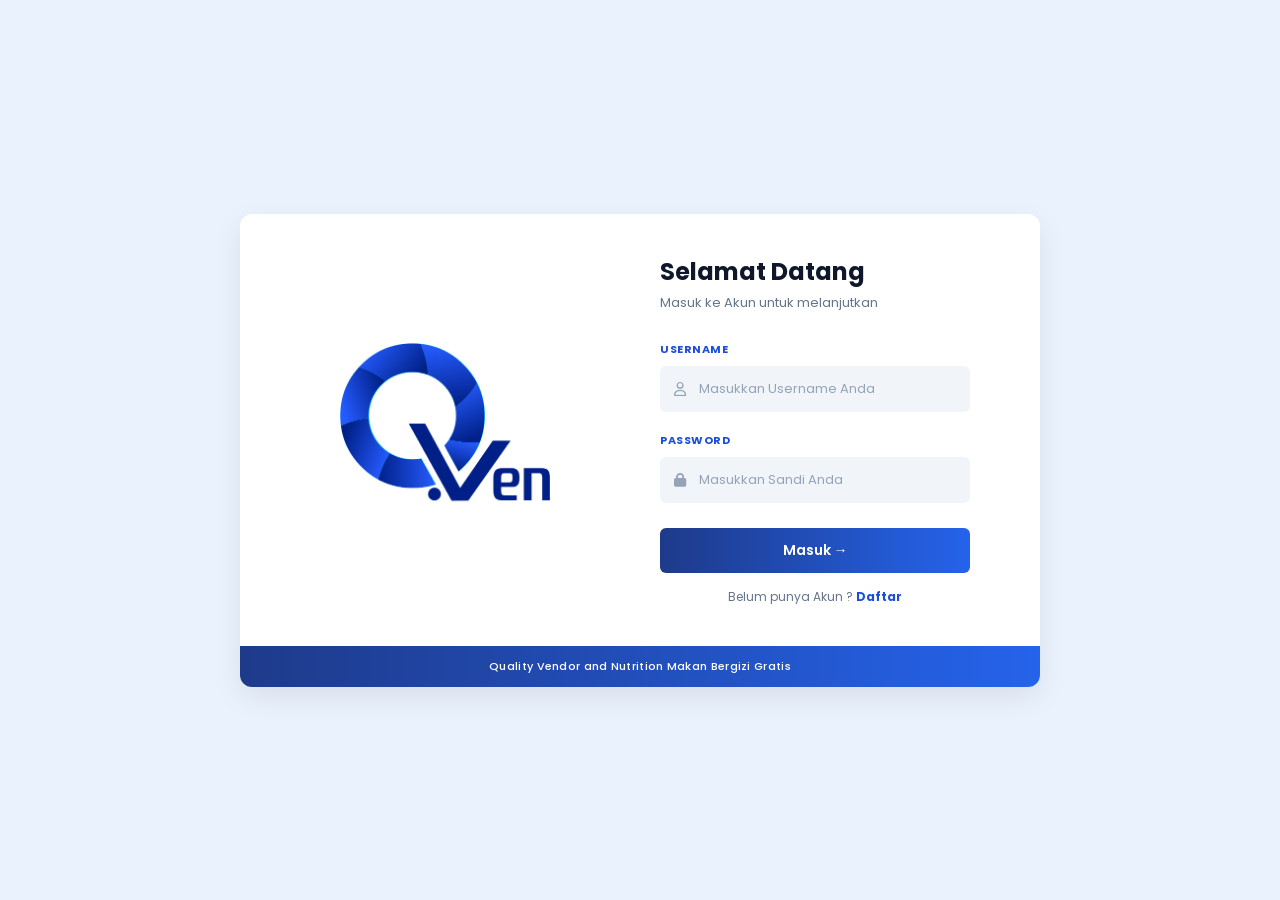
<file: QVen_Login_Template/index.html>
<!DOCTYPE html>
<html lang="id">
<head>
    <meta charset="UTF-8">
    <meta name="viewport" content="width=device-width, initial-scale=1.0">
    <title>Login - QVen</title>
    <link rel="stylesheet" href="style.css">
    <!-- Font Awesome untuk icon -->
    <link rel="stylesheet" href="https://cdnjs.cloudflare.com/ajax/libs/font-awesome/6.4.0/css/all.min.css">
    <!-- Google Fonts -->
    <link href="https://fonts.googleapis.com/css2?family=Poppins:wght@400;500;600;700&display=swap" rel="stylesheet">
</head>
<body>
    <div class="container">
        <div class="login-card">
            <div class="card-content">
                <div class="logo-section">
                    <!-- Tempat untuk logo, ganti isi div ini dengan tag img asetmu -->
                    <img src="Logo-mono.png" alt="Logo QVen" class="logo-qven">
                </div>
                
                <div class="form-section">
                    <h2>Selamat Datang</h2>
                    <p class="subtitle">Masuk ke Akun untuk melanjutkan</p>

                    <form id="loginForm">
                        <div class="input-group">
                            <label for="username">USERNAME</label>
                            <div class="input-wrapper">
                                <i class="fa-regular fa-user"></i>
                                <input type="text" id="username" placeholder="Masukkan Username Anda" required>
                            </div>
                        </div>

                        <div class="input-group">
                            <label for="password">PASSWORD</label>
                            <div class="input-wrapper">
                                <i class="fa-solid fa-lock"></i>
                                <input type="password" id="password" placeholder="Masukkan Sandi Anda" required>
                            </div>
                        </div>

                        <button type="submit" class="login-btn">Masuk &rarr;</button>
                    </form>

                    <p class="register-link">Belum punya Akun ? <a href="../QVen_Register_Final/index.html">Daftar</a></p>
                </div>
            </div>
            
            <div class="card-footer">
                <p>Quality Vendor and Nutrition Makan Bergizi Gratis</p>
            </div>
        </div>
    </div>
    <script src="script.js"></script>
</body>
</html>
</file>
<file: QVen_Login_Template/style.css>
* {
    margin: 0;
    padding: 0;
    box-sizing: border-box;
    font-family: 'Poppins', sans-serif;
}

body {
    background-color: #eaf2fd; /* Warna background biru muda sesuai gambar */
    display: flex;
    justify-content: center;
    align-items: center;
    min-height: 100vh;
}

.container {
    width: 100%;
    display: flex;
    justify-content: center;
    padding: 20px;
}

.login-card {
    background: #ffffff;
    width: 100%;
    max-width: 800px;
    border-radius: 12px;
    box-shadow: 0 10px 30px rgba(0, 0, 0, 0.08);
    overflow: hidden;
    display: flex;
    flex-direction: column;
}

.card-content {
    display: flex;
    padding: 40px 30px;
    align-items: center;
}

.logo-section {
    flex: 1;
    display: flex;
    justify-content: center;
    align-items: center;
    padding: 20px;
}

.logo-qven {
    width: 70%;
    max-width: 210px;
    height: auto;
}

/* Styling untuk placeholder logo */
.logo-placeholder {
    width: 100%;
    max-width: 300px;
    height: 250px;
    background-color: #f8fafc;
    border: 2px dashed #cbd5e1;
    display: flex;
    justify-content: center;
    align-items: center;
    border-radius: 8px;
    color: #64748b;
    font-weight: 500;
    text-align: center;
    padding: 20px;
}

.logo-qven {
    width: 70%;
    max-width: 210px;
    height: auto;
    display: block;
}

.form-section {
    flex: 1;
    padding: 0 40px;
}

.form-section h2 {
    font-size: 24px;
    color: #0f172a;
    font-weight: 700;
    margin-bottom: 4px;
}

.subtitle {
    font-size: 13px;
    color: #64748b;
    margin-bottom: 28px;
}

.input-group {
    margin-bottom: 20px;
}

.input-group label {
    display: block;
    font-size: 11px;
    font-weight: 700;
    color: #1d4ed8; /* Biru gelap untuk label */
    margin-bottom: 8px;
    text-transform: uppercase;
    letter-spacing: 0.5px;
}

.input-wrapper {
    position: relative;
    display: flex;
    align-items: center;
}

.input-wrapper i {
    position: absolute;
    left: 14px;
    color: #94a3b8;
    font-size: 14px;
}

.input-wrapper input {
    width: 100%;
    padding: 12px 15px 12px 38px;
    border: 1px solid transparent;
    background-color: #f1f5f9;
    border-radius: 6px;
    font-size: 13px;
    color: #334155;
    outline: none;
    transition: all 0.3s ease;
}

.input-wrapper input:focus {
    background-color: #fff;
    border-color: #bfdbfe;
    box-shadow: 0 0 0 3px rgba(59, 130, 246, 0.1);
}

.input-wrapper input::placeholder {
    color: #94a3b8;
}

.login-btn {
    width: 100%;
    padding: 12px;
    background: linear-gradient(90deg, #1e3a8a 0%, #2563eb 100%);
    border: none;
    border-radius: 6px;
    color: white;
    font-size: 14px;
    font-weight: 600;
    cursor: pointer;
    margin-top: 5px;
    transition: opacity 0.3s;
}

.login-btn:hover {
    opacity: 0.9;
}

.register-link {
    text-align: center;
    font-size: 12px;
    color: #64748b;
    margin-top: 15px;
}

.register-link a {
    color: #1d4ed8;
    font-weight: 700;
    text-decoration: none;
}

.card-footer {
    background: linear-gradient(90deg, #1e3a8a 0%, #2563eb 100%);
    padding: 12px;
    text-align: center;
}

.card-footer p {
    color: white;
    font-size: 11px;
    font-weight: 500;
    letter-spacing: 0.3px;
}

/* Responsif untuk layar kecil / mobile */
@media (max-width: 768px) {
    .card-content {
        flex-direction: column;
        padding: 30px 20px;
    }
    .form-section {
        padding: 0 10px;
        width: 100%;
        margin-top: 30px;
    }
}
</file>
